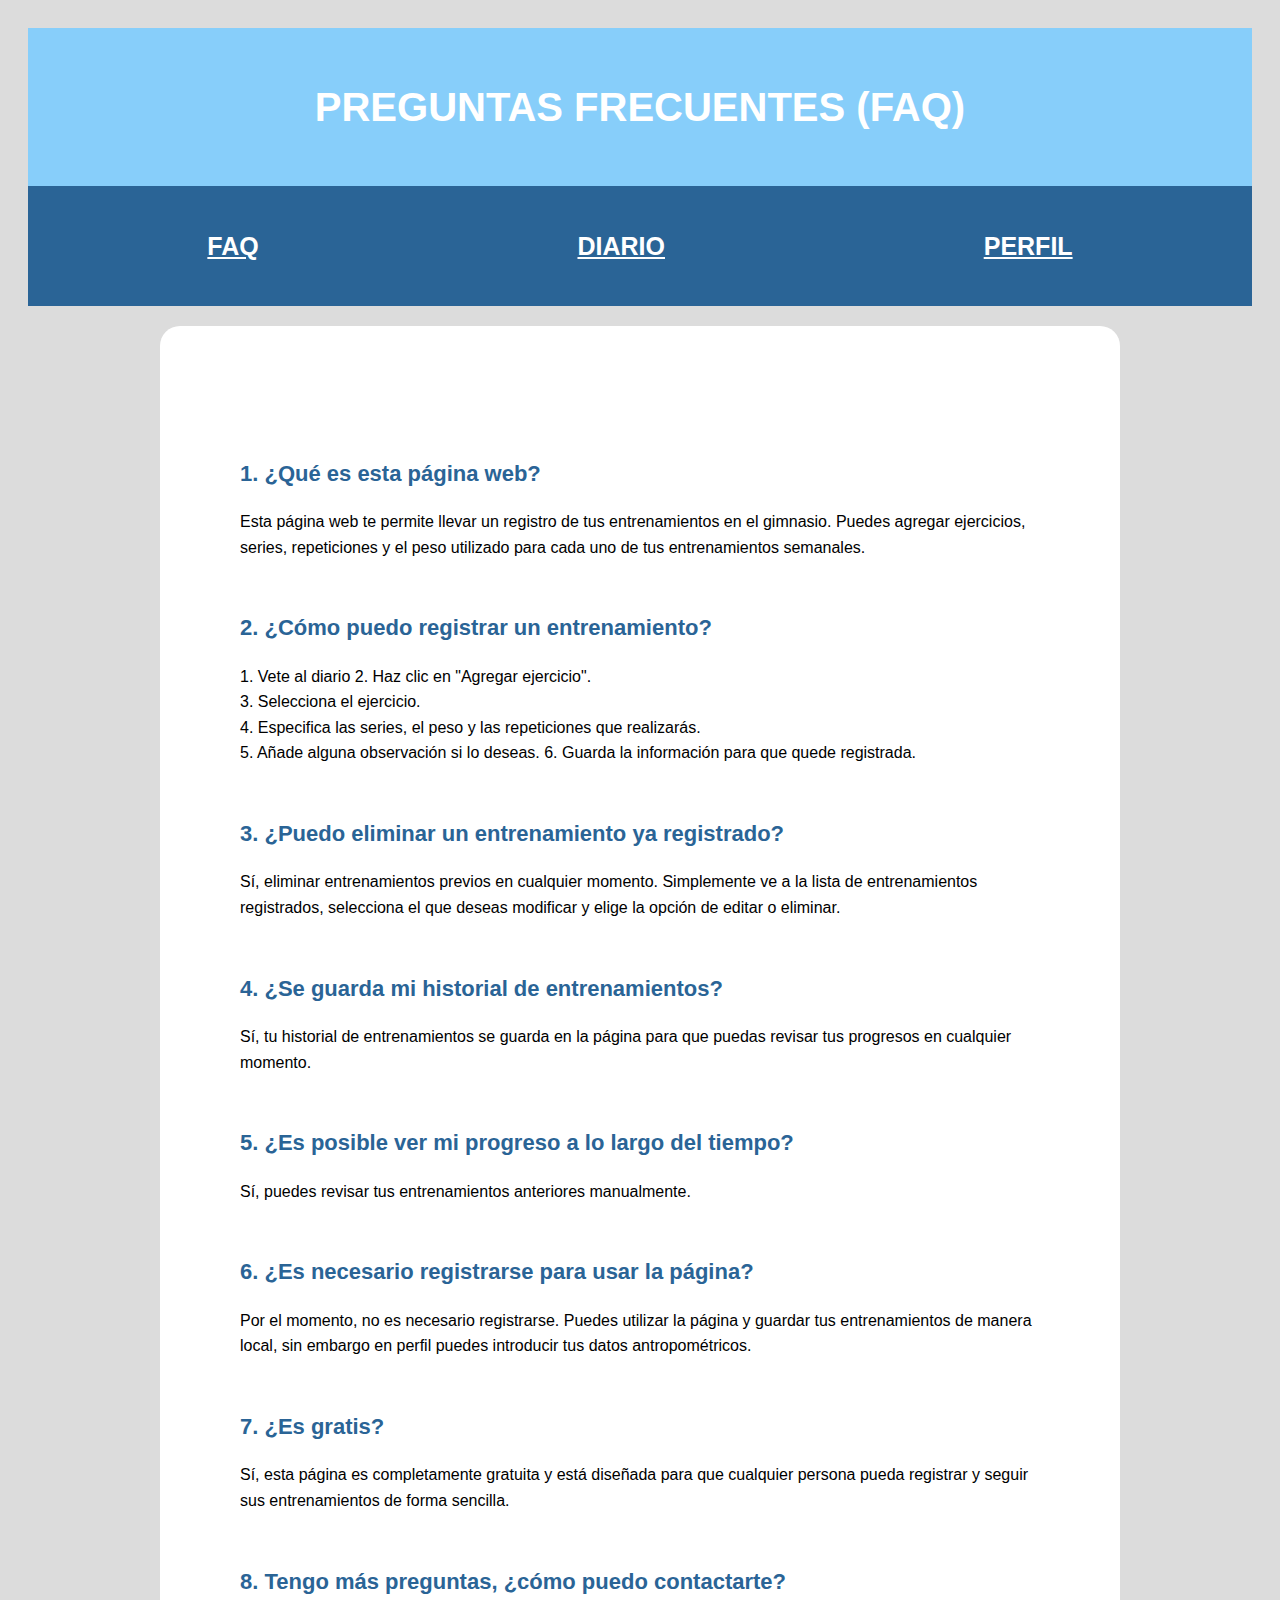
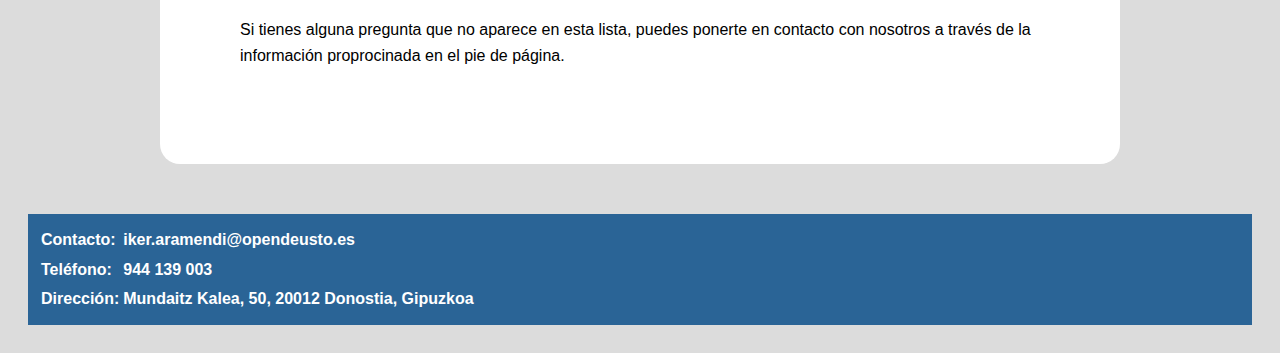
<file: index.html>
<!DOCTYPE html>
<html lang="es">
<head>
    <meta charset="UTF-8">
    <meta name="viewport" content="width=device-width, initial-scale=1.0">
    <title>FAQ</title>
    <link rel="stylesheet" href="styleindex.css">
</head>
<body>
    <header><h1>PREGUNTAS FRECUENTES (FAQ)</h1></header>
    <nav id="navegar">
        <a href="index.html"><h2>FAQ</h2></a>
        <a href="diario.html"><h2>DIARIO</h2></a>
        <a href="perfil.html"><h2>PERFIL</h2></a>
    </nav>
    <main>
        <h2>1. ¿Qué es esta página web?</h2>
        <p>Esta página web te permite llevar un registro de tus entrenamientos en el gimnasio. Puedes agregar ejercicios, series, repeticiones y el peso utilizado para cada uno de tus entrenamientos semanales.</p>

        <h2>2. ¿Cómo puedo registrar un entrenamiento?</h2>
        <p>1. Vete al diario
           2. Haz clic en "Agregar ejercicio".<br>
           3. Selecciona el ejercicio.<br>
           4. Especifica las series, el peso y las repeticiones que realizarás.<br>
           5. Añade alguna observación si lo deseas.
           6. Guarda la información para que quede registrada.</p>
        
        <h2>3. ¿Puedo eliminar un entrenamiento ya registrado?</h2>
        <p>Sí, eliminar entrenamientos previos en cualquier momento. Simplemente ve a la lista de entrenamientos registrados, selecciona el que deseas modificar y elige la opción de editar o eliminar.</p>

        <h2>4. ¿Se guarda mi historial de entrenamientos?</h2>
        <p>Sí, tu historial de entrenamientos se guarda en la página para que puedas revisar tus progresos en cualquier momento.</p>

        <h2>5. ¿Es posible ver mi progreso a lo largo del tiempo?</h2>
        <p> Sí, puedes revisar tus entrenamientos anteriores manualmente.</p>

        <h2>6. ¿Es necesario registrarse para usar la página?</h2>
        <p>Por el momento, no es necesario registrarse. Puedes utilizar la página y guardar tus entrenamientos de manera local, sin embargo en perfil puedes introducir tus datos antropométricos.</p>

        <h2>7. ¿Es gratis?</h2>
        <p>Sí, esta página es completamente gratuita y está diseñada para que cualquier persona pueda registrar y seguir sus entrenamientos de forma sencilla.</p>

        <h2>8. Tengo más preguntas, ¿cómo puedo contactarte?</h2>
        <p>Si tienes alguna pregunta que no aparece en esta lista, puedes ponerte en contacto con nosotros a través de la información proprocinada en el pie de página.</p>
    </main>
    <footer>
        <table>
            <tr>
                <td>Contacto:</td>
                <td>iker.aramendi@opendeusto.es</td>
            </tr>
            <tr>
                <td>Teléfono:</td>
                <td>944 139 003</td>
            </tr>
            <tr>
                <td>Dirección:</td>
                <td>Mundaitz Kalea, 50, 20012 Donostia, Gipuzkoa</td>
            </tr>
        </table>
    </footer>

</body>
</html>
</file>
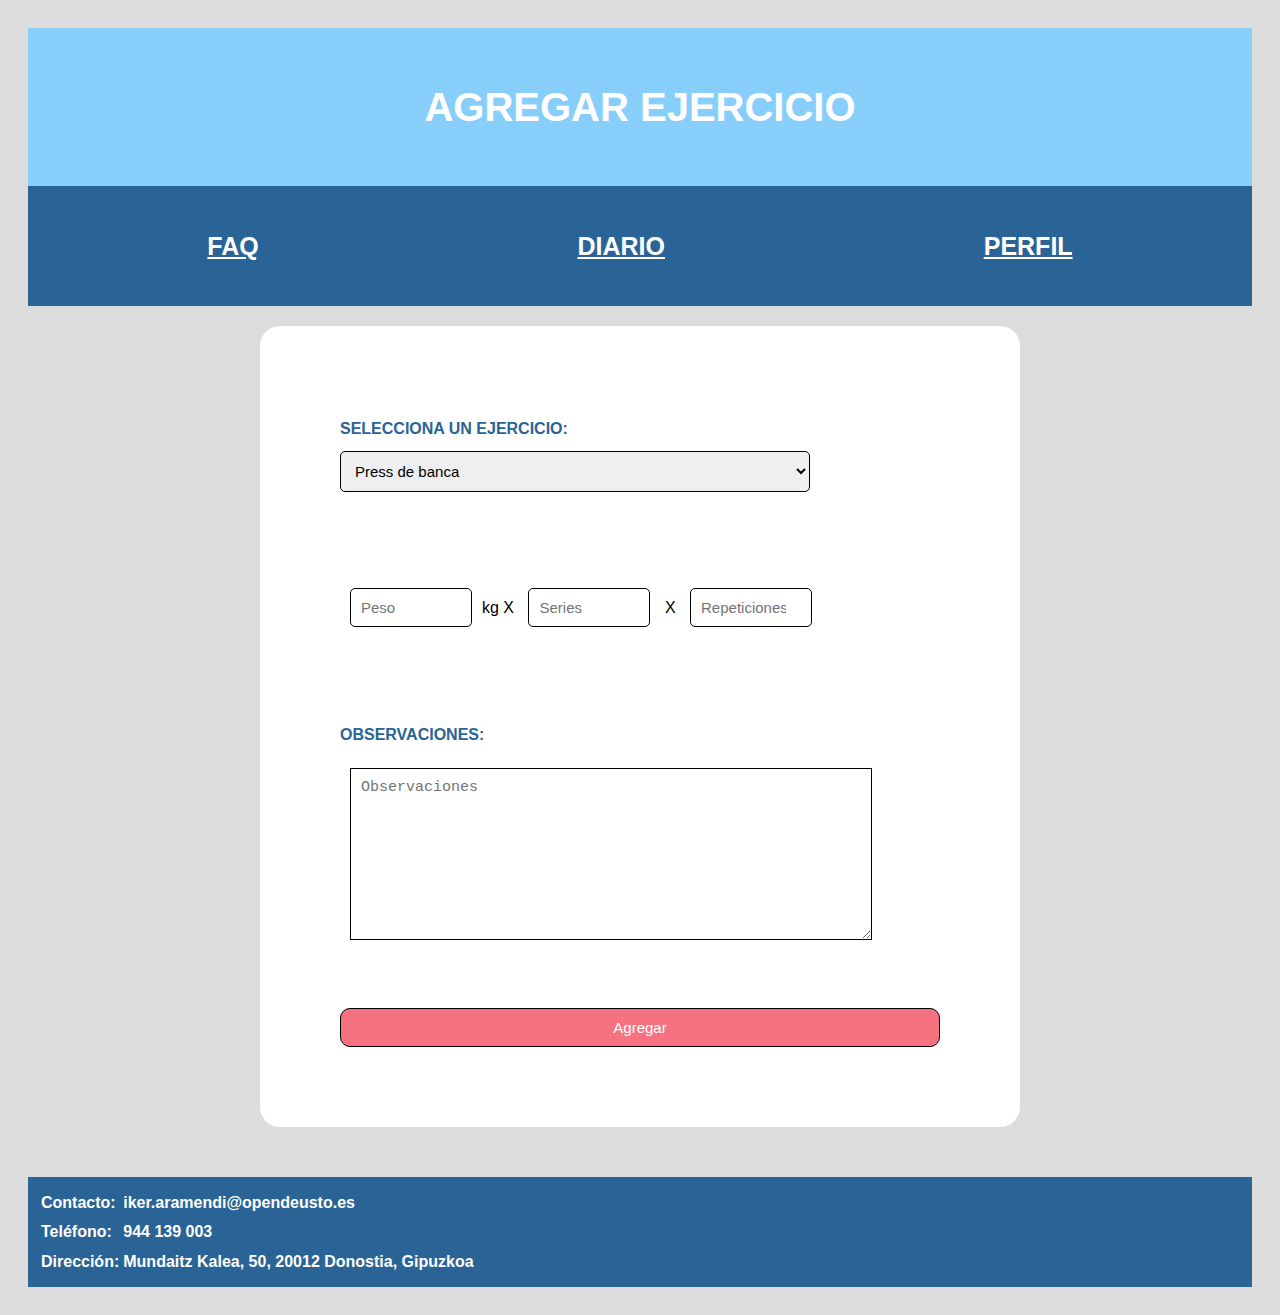
<file: agregar.html>
<!DOCTYPE html>
<html lang="es">
<head>
    <meta charset="UTF-8">
    <meta name="viewport" content="width=device-width, initial-scale=1.0">
    <title>Agregar Ejercicio</title>
    <link rel="stylesheet" href="styleAgregar.css">
</head>
<body>
    <header><h1>AGREGAR EJERCICIO</h1></header>
    <nav id="navegar">
        <a href="index.html"><h2>FAQ</h2></a>
        <a href="diario.html"><h2>DIARIO</h2></a>
        <a href="perfil.html"><h2>PERFIL</h2></a>
    </nav>
    <main>
        <label for="ejercicio">SELECCIONA UN EJERCICIO:</label><br>
        <select name="ejercicio" id="ejercicio">
            <optgroup label="Pecho">
                <option>Press de banca</option>
                <option>Fondos</option>
                <option>Press con mancuernas</option>
                <option>Aperturas</option>
            </optgroup>
            <optgroup label ="Hombro">
                <option>Press militar</option>
                <option>Face Pull</option>
                <option>Elevaciones laterales</option>
                <option>Remo al mentón</option>
            </optgroup>
            <optgroup label="Espalda">
                <option>Dominadas</option>
                <option>Remo barra</option>
                <option>Remo mancuerna</option>
                <option>Peso Muerto</option>
            </optgroup>
            <optgroup label="Brazo">
                <option>Curl de bíceps</option>
                <option>Extensiones de tríceps</option>
                <option>Press francés</option>
                <option>Curl martillo</option>
            </optgroup>
            <optgroup label="Quadriceps">
                <option>Sentadilla</option>
                <option>Extensiones</option>
                <option>Sentadilla búlgara</option>
                <option>Prensa</option>
            </optgroup>
            <optgroup label="Femoral/Glúteo">
                <option>Peso muerto rumano</option>
                <option>Hip thrust</option>
                <option>Curl femoral</option>
            </optgroup>
            <optgroup label="Otros">
                <option>Cardio</option>
                <option>Abdominales</option>
                <option>Descanso</option>
            </optgroup>
        </select>
        <br><br>
        <input type="number" name="peso" id="peso" placeholder="Peso" required>kg X

        <input type="number" name="series" id="series" placeholder="Series" required> X

        <input type="number" name="repeticiones" id="repeticiones" placeholder="Repeticiones" required>
        <br><br>
        <label>OBSERVACIONES:</label><br>
        <textarea name = "observaciones" placeholder="Observaciones"></textarea>
        <input type = "submit" value="Agregar">
    </main>
    <footer>
        <table>
            <tr>
                <td>Contacto:</td>
                <td>iker.aramendi@opendeusto.es</td>
            </tr>
            <tr>
                <td>Teléfono:</td>
                <td>944 139 003</td>
            </tr>
            <tr>
                <td>Dirección:</td>
                <td>Mundaitz Kalea, 50, 20012 Donostia, Gipuzkoa</td>
            </tr>
        </table>
    </footer>
</body>
</html>
</file>
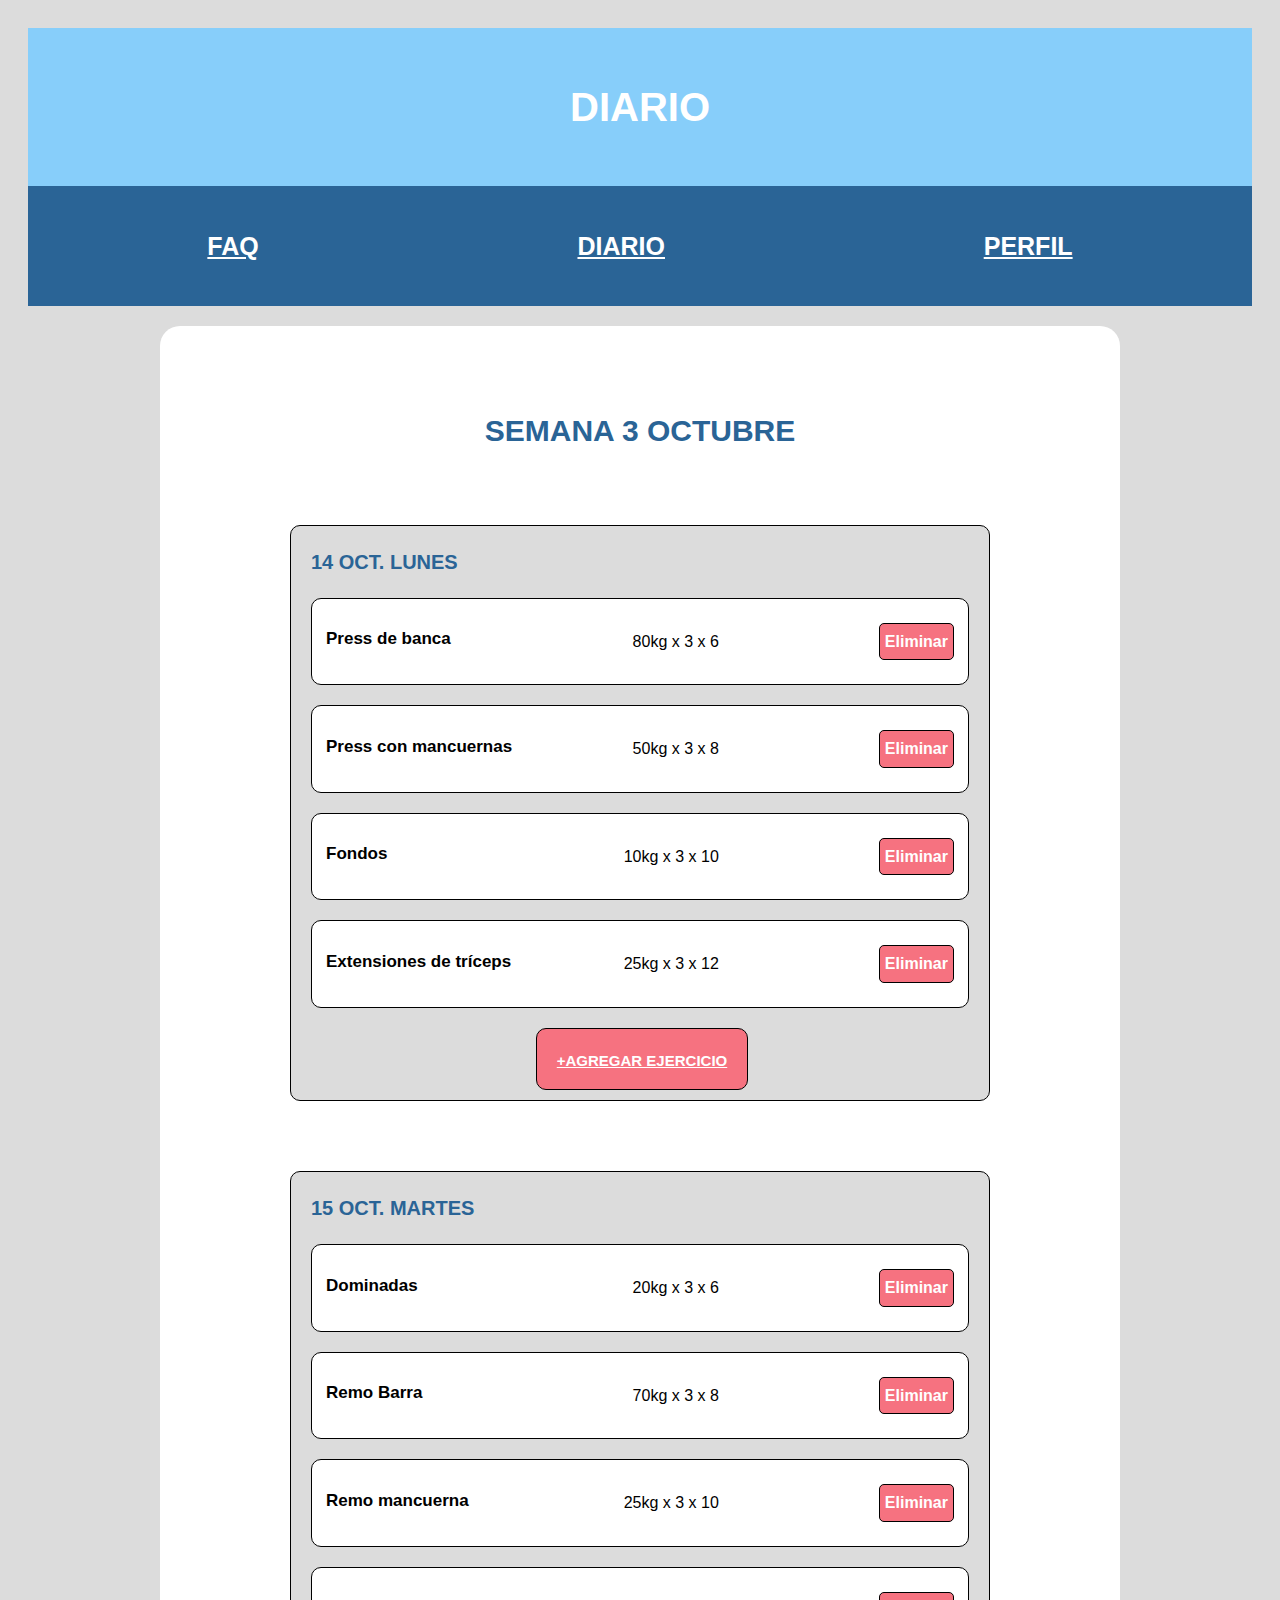
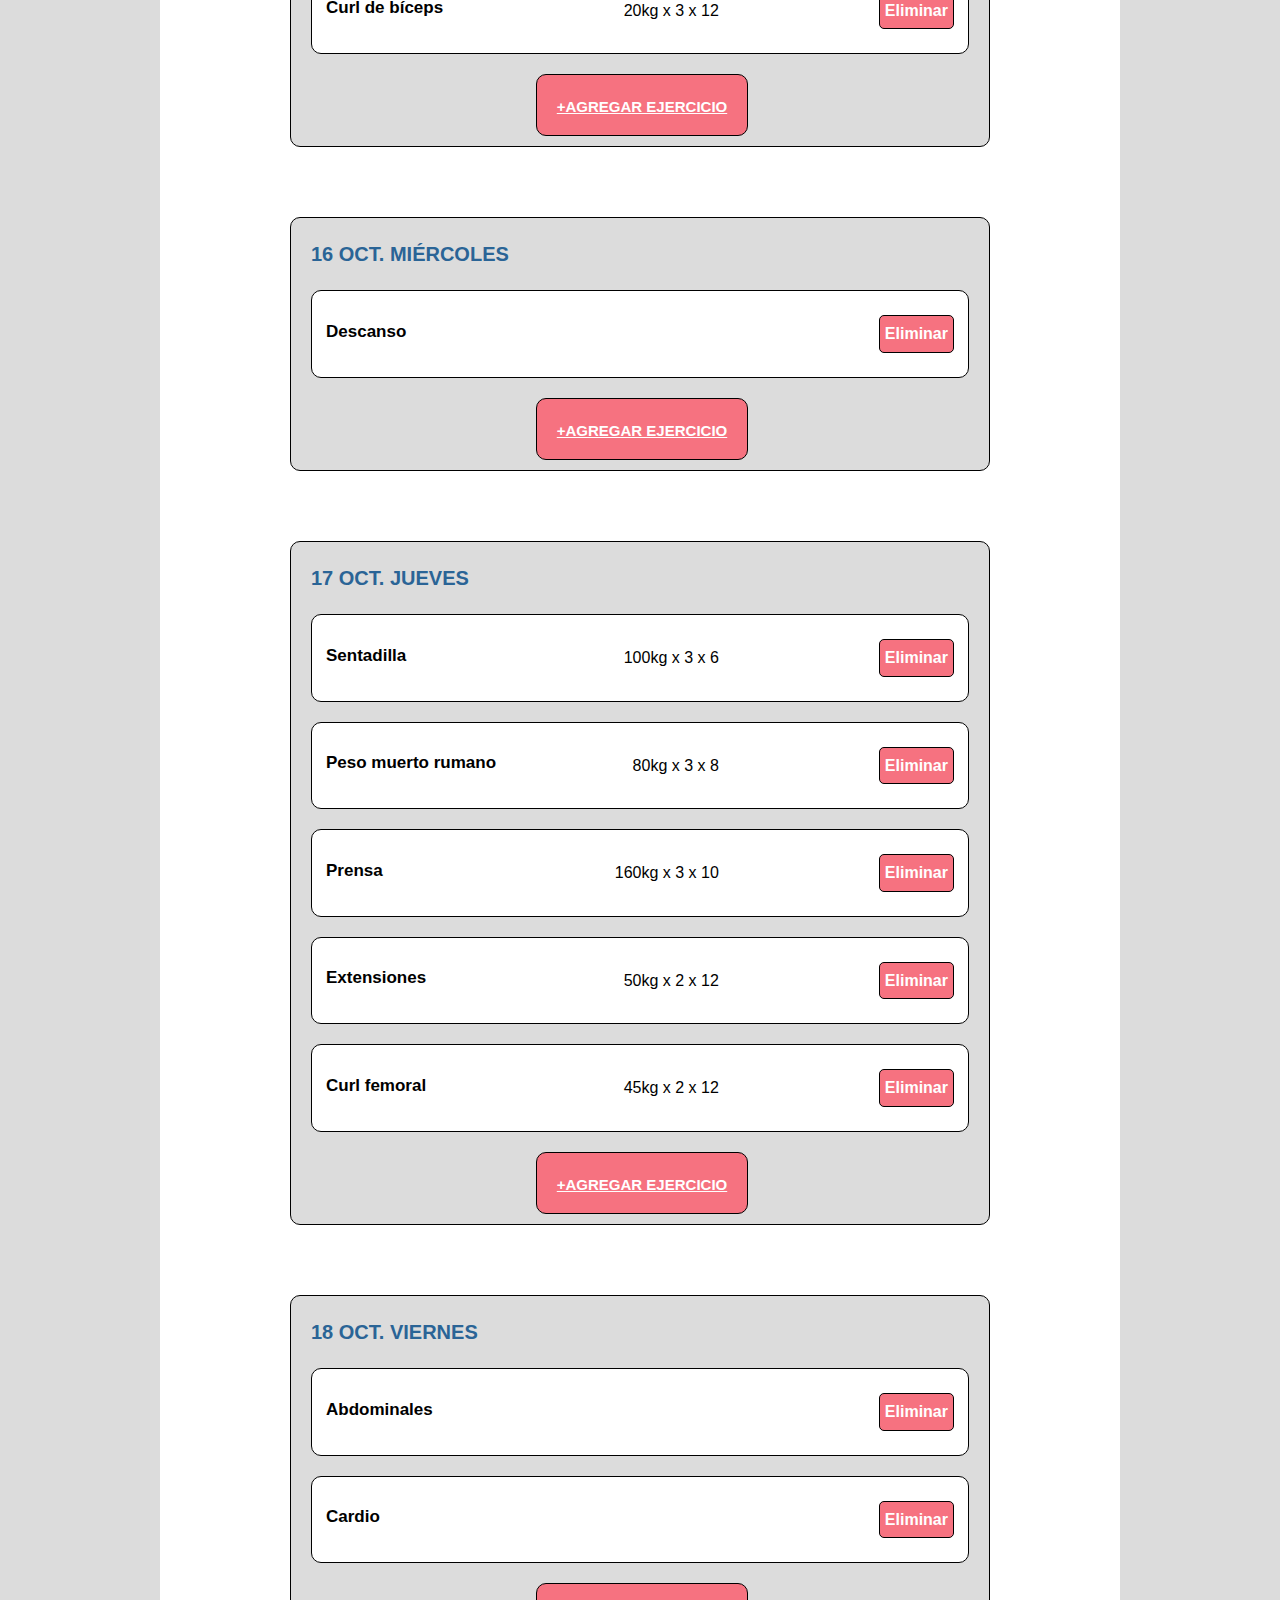
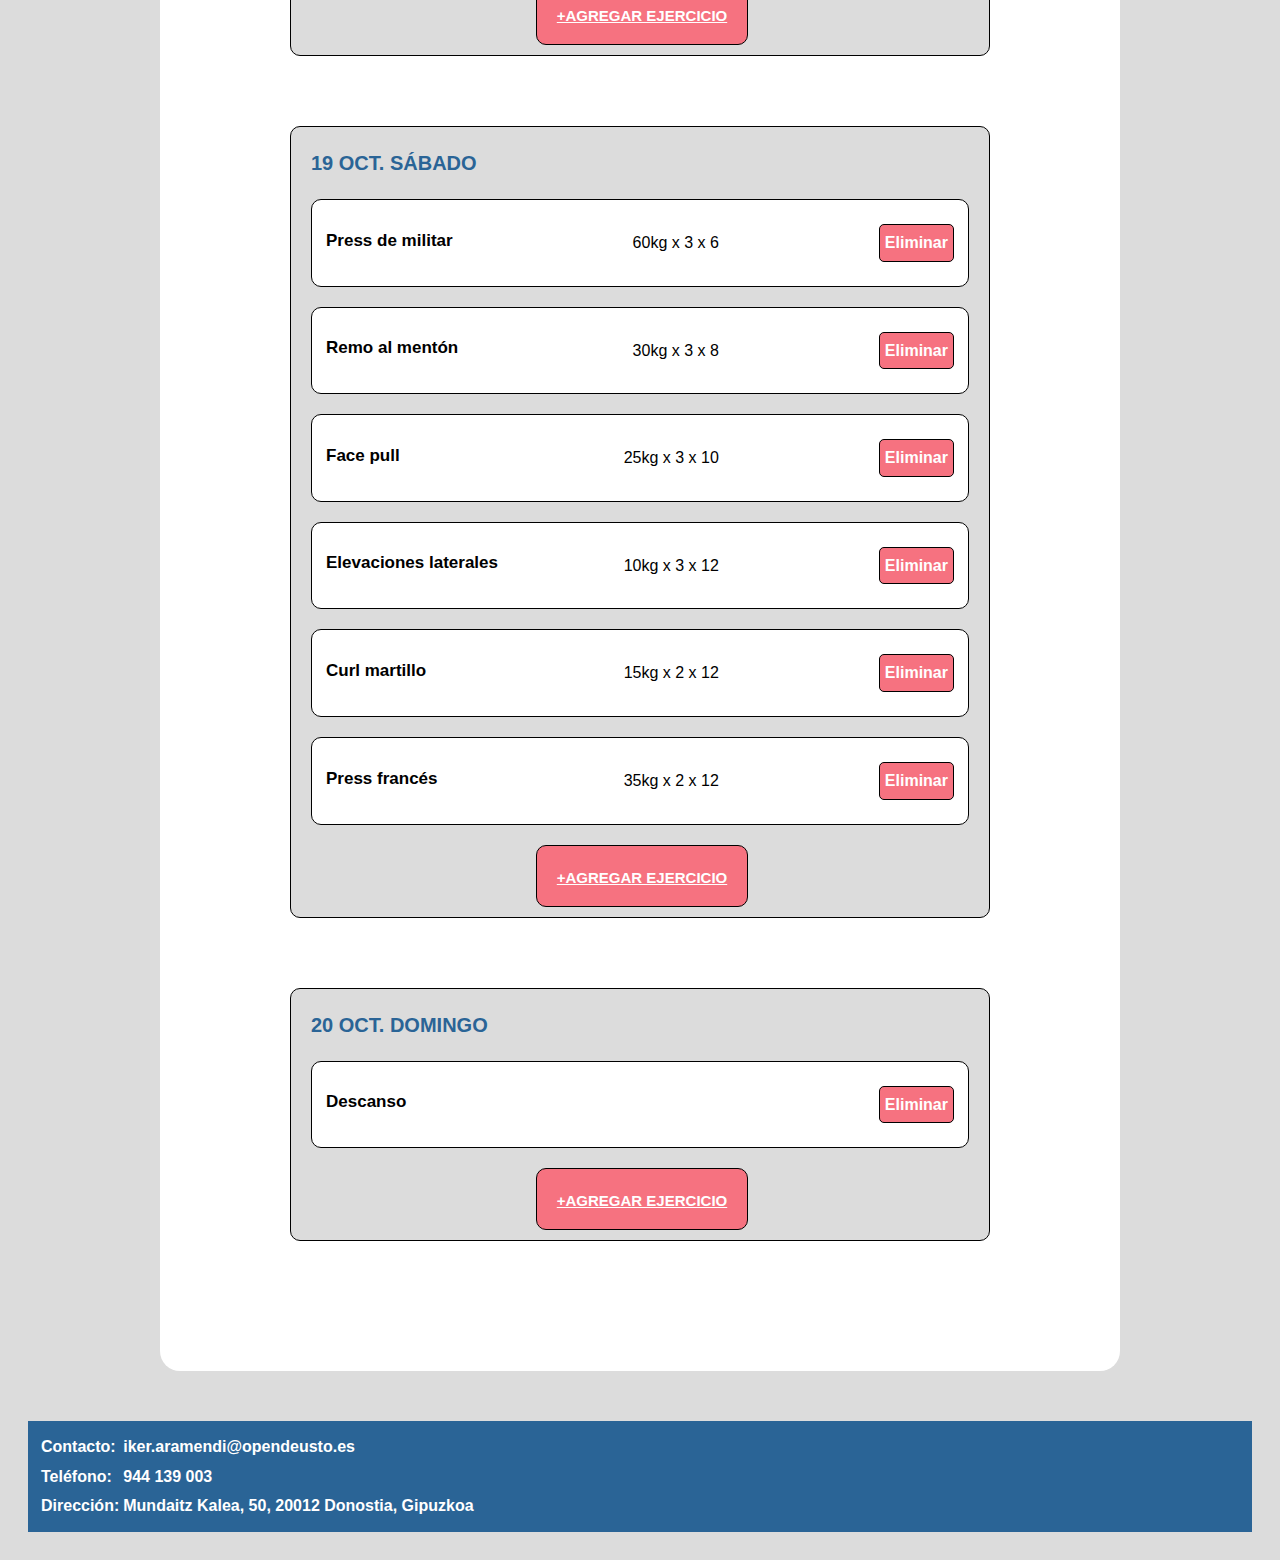
<file: diario.html>
<!DOCTYPE html>
<html lang="es">
<head>
    <meta charset="UTF-8">
    <meta name="viewport" content="width=device-width, initial-scale=1.0">
    <title>Diario</title>
    <link rel="stylesheet" href="styleDiario.css">
</head>
<body>
    <header id="titulo"><h1>DIARIO</h1></header>
    <nav id="navegar">
        <a href="index.html"><h2>FAQ</h2></a>
        <a href="diario.html"><h2>DIARIO</h2></a>
        <a href="perfil.html"><h2>PERFIL</h2></a>
    </nav>
    <main class="principal">
        <h2>SEMANA 3 OCTUBRE</h2>
        <article class="ejercicio">
            <h3>14 OCT. LUNES</h3>
            <section><h4>Press de banca</h4><p class="peso">80kg x 3 x 6</p><p class="eliminar">Eliminar</p></section>
            <section><h4>Press con mancuernas</h4> <p class="peso">50kg x 3 x 8</p><p class="eliminar">Eliminar</p></section>
            <section><h4>Fondos</h4> <p class="peso">10kg x 3 x 10</p><p class="eliminar">Eliminar</p></section>
            <section><h4>Extensiones de tríceps</h4> <p class="peso">25kg x 3 x 12</p><p class="eliminar">Eliminar</p></section>
            <footer class ="agregar"><a href="agregar.html"><p>+AGREGAR EJERCICIO</p></a>
            </footer>
        </article>

        <article class="ejercicio">
            <h3>15 OCT. MARTES</h3>
            <section><h4>Dominadas</h4> <p class="peso">20kg x 3 x 6</p><p class="eliminar">Eliminar</p></section>
            <section><h4>Remo Barra</h4> <p class="peso">70kg x 3 x 8</p><p class="eliminar">Eliminar</p></section>
            <section><h4>Remo mancuerna</h4> <p class="peso">25kg x 3 x 10</p><p class="eliminar">Eliminar</p></section>
            <section><h4>Curl de bíceps</h4> <p class="peso">20kg x 3 x 12</p><p class="eliminar">Eliminar</p></section>
            <footer class ="agregar"><a href="agregar.html"><p>+AGREGAR EJERCICIO</p></a>
            </footer>
        </article>

        <article class="ejercicio">
            <h3>16 OCT. MIÉRCOLES</h3>
            <section><h4>Descanso</h4> <p class="peso"></p><p class="eliminar">Eliminar</p></section>
            <footer class ="agregar"><a href="agregar.html"><p>+AGREGAR EJERCICIO</p></a>
            </footer>
        </article>

        <article class="ejercicio">
            <h3>17 OCT. JUEVES</h3>
            <section><h4>Sentadilla</h4> <p class="peso">100kg x 3 x 6</p><p class="eliminar">Eliminar</p></section>
            <section><h4>Peso muerto rumano</h4> <p class="peso">80kg x 3 x 8</p><p class="eliminar">Eliminar</p></section>
            <section><h4>Prensa</h4> <p class="peso">160kg x 3 x 10</p><p class="eliminar">Eliminar</p></section>
            <section><h4>Extensiones</h4> <p class="peso">50kg x 2 x 12</p><p class="eliminar">Eliminar</p></section>
            <section><h4>Curl femoral</h4> <p class="peso">45kg x 2 x 12</p><p class="eliminar">Eliminar</p></section>
            <footer class ="agregar"><a href="agregar.html"><p>+AGREGAR EJERCICIO</p></a>
            </footer>
        </article>

        <article class="ejercicio">
            <h3>18 OCT. VIERNES</h3>
            <section><h4>Abdominales</h4> <p class="peso"></p><p class="eliminar">Eliminar</p></section>
            <section><h4>Cardio</h4> <p class="peso"></p><p class="eliminar">Eliminar</p></section>
            <footer class ="agregar"><a href="agregar.html"><p>+AGREGAR EJERCICIO</p></a>
            </footer>
        </article>

        <article class="ejercicio">
            <h3>19 OCT. SÁBADO</h3>
            <section><h4>Press de militar</h4> <p class="peso">60kg x 3 x 6</p><p class="eliminar">Eliminar</p></section>
            <section><h4>Remo al mentón</h4> <p class="peso">30kg x 3 x 8</p><p class="eliminar">Eliminar</p></section>
            <section><h4>Face pull</h4> <p class="peso">25kg x 3 x 10</p><p class="eliminar">Eliminar</p></section>
            <section><h4>Elevaciones laterales</h4> <p class="peso">10kg x 3 x 12</p><p class="eliminar">Eliminar</p></section>
            <section><h4>Curl martillo</h4> <p class="peso">15kg x 2 x 12</p><p class="eliminar">Eliminar</p></section>
            <section><h4>Press francés</h4> <p class="peso">35kg x 2 x 12</p><p class="eliminar">Eliminar</p></section>
            <footer class ="agregar"><a href="agregar.html"><p>+AGREGAR EJERCICIO</p></a>
            </footer>
        </article>

        <article class="ejercicio">
            <h3>20 OCT. DOMINGO</h3>
            <section><h4>Descanso</h4> <p class="peso"></p><p class="eliminar">Eliminar</p></section>
            <footer class ="agregar"><a href="agregar.html"><p>+AGREGAR EJERCICIO</p></a>
            </footer>
        </article>
    </main>
    <footer>
        <table>
            <tr>
                <td>Contacto:</td>
                <td>iker.aramendi@opendeusto.es</td>
            </tr>
            <tr>
                <td>Teléfono:</td>
                <td>944 139 003</td>
            </tr>
            <tr>
                <td>Dirección:</td>
                <td>Mundaitz Kalea, 50, 20012 Donostia, Gipuzkoa</td>
            </tr>
        </table>
    </footer>
</body>
</html>
</file>
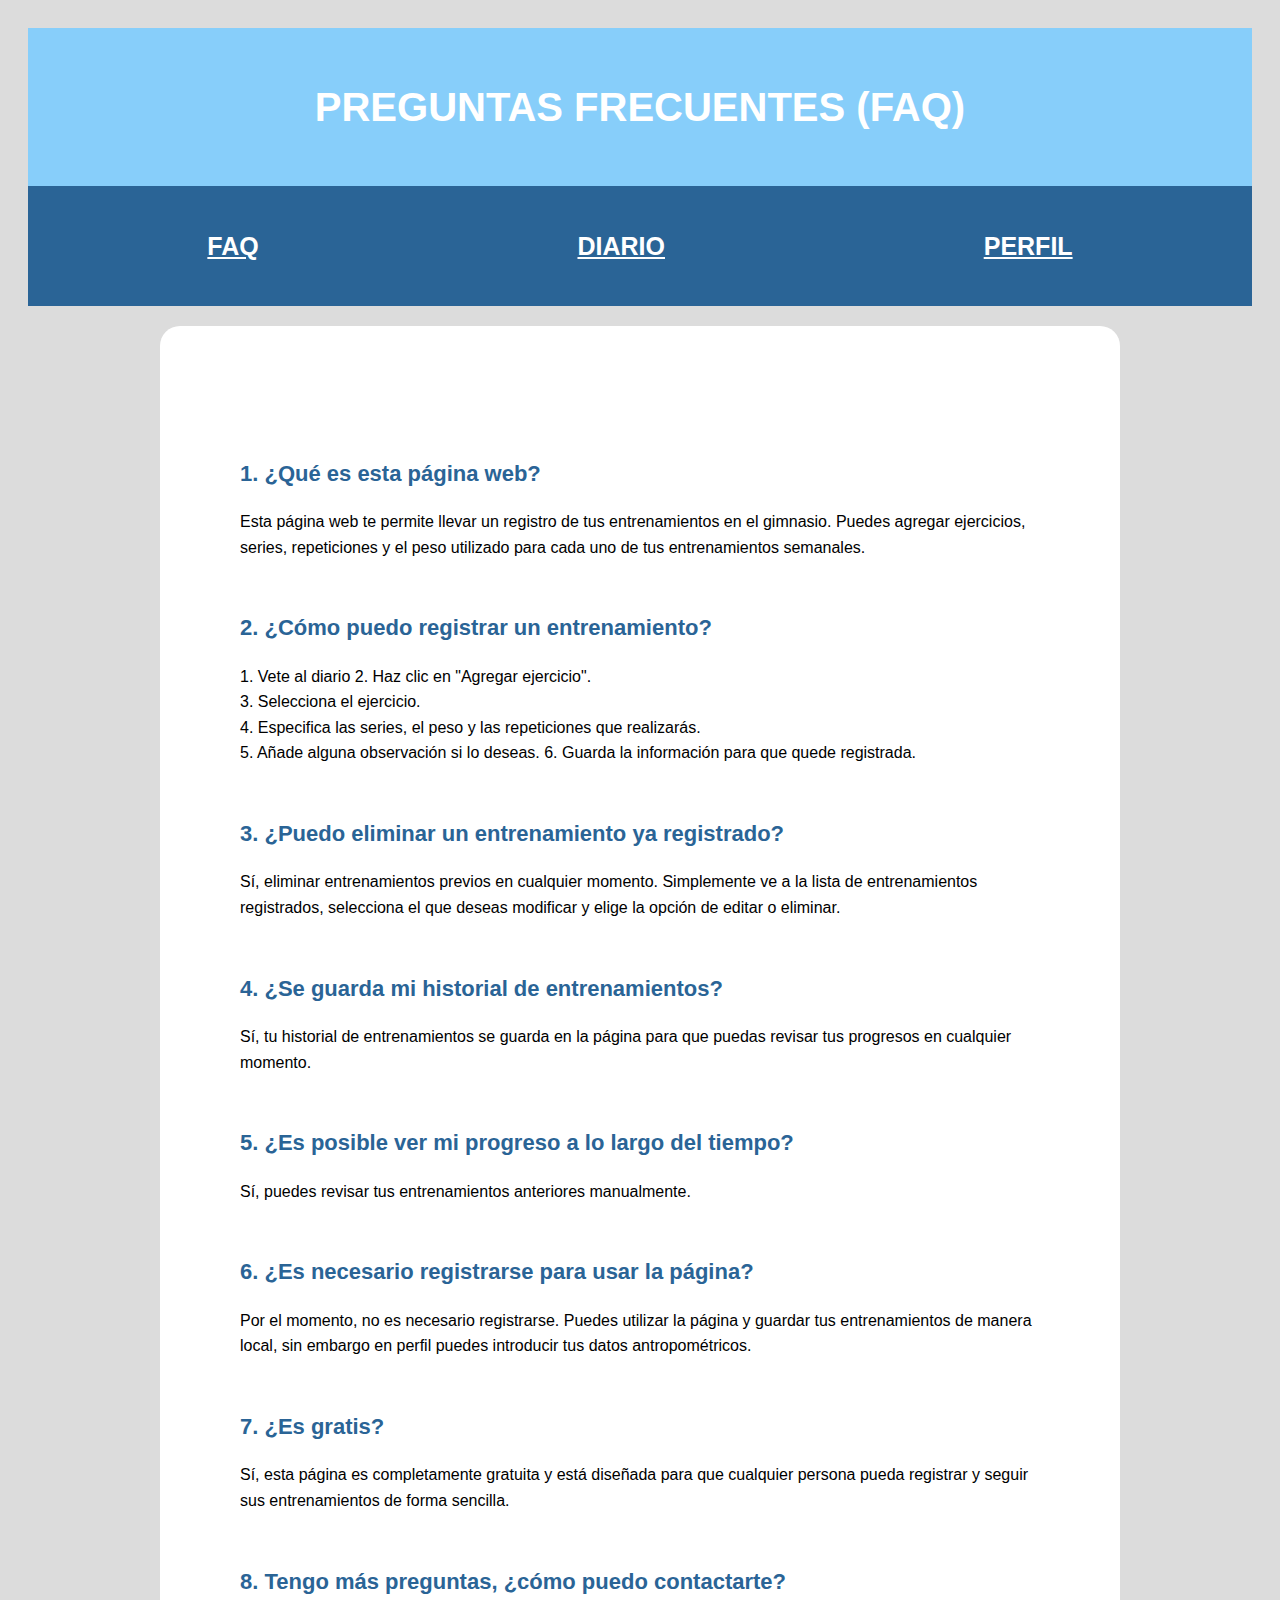
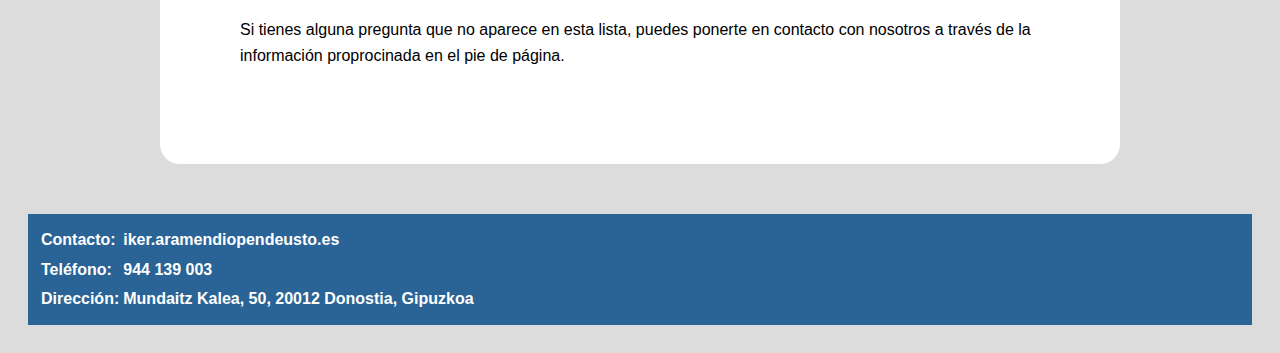
<file: faq.html>
<!DOCTYPE html>
<html lang="es">
<head>
    <meta charset="UTF-8">
    <meta name="viewport" content="width=device-width, initial-scale=1.0">
    <title>FAQ</title>
    <link rel="stylesheet" href="stylefaq.css">
</head>
<body>
    <header><h1>PREGUNTAS FRECUENTES (FAQ)</h1></header>
    <nav id="navegar">
        <a href="faq.html"><h2>FAQ</h2></a>
        <a href="diario.html"><h2>DIARIO</h2></a>
        <a href="perfil.html"><h2>PERFIL</h2></a>
    </nav>
    <main>
        <h2>1. ¿Qué es esta página web?</h2>
        <p>Esta página web te permite llevar un registro de tus entrenamientos en el gimnasio. Puedes agregar ejercicios, series, repeticiones y el peso utilizado para cada uno de tus entrenamientos semanales.</p>

        <h2>2. ¿Cómo puedo registrar un entrenamiento?</h2>
        <p>1. Vete al diario
           2. Haz clic en "Agregar ejercicio".<br>
           3. Selecciona el ejercicio.<br>
           4. Especifica las series, el peso y las repeticiones que realizarás.<br>
           5. Añade alguna observación si lo deseas.
           6. Guarda la información para que quede registrada.</p>
        
        <h2>3. ¿Puedo eliminar un entrenamiento ya registrado?</h2>
        <p>Sí, eliminar entrenamientos previos en cualquier momento. Simplemente ve a la lista de entrenamientos registrados, selecciona el que deseas modificar y elige la opción de editar o eliminar.</p>

        <h2>4. ¿Se guarda mi historial de entrenamientos?</h2>
        <p>Sí, tu historial de entrenamientos se guarda en la página para que puedas revisar tus progresos en cualquier momento.</p>

        <h2>5. ¿Es posible ver mi progreso a lo largo del tiempo?</h2>
        <p> Sí, puedes revisar tus entrenamientos anteriores manualmente.</p>

        <h2>6. ¿Es necesario registrarse para usar la página?</h2>
        <p>Por el momento, no es necesario registrarse. Puedes utilizar la página y guardar tus entrenamientos de manera local, sin embargo en perfil puedes introducir tus datos antropométricos.</p>

        <h2>7. ¿Es gratis?</h2>
        <p>Sí, esta página es completamente gratuita y está diseñada para que cualquier persona pueda registrar y seguir sus entrenamientos de forma sencilla.</p>

        <h2>8. Tengo más preguntas, ¿cómo puedo contactarte?</h2>
        <p>Si tienes alguna pregunta que no aparece en esta lista, puedes ponerte en contacto con nosotros a través de la información proprocinada en el pie de página.</p>
    </main>
    <footer>
        <table>
            <tr>
                <td>Contacto:</td>
                <td>iker.aramendiopendeusto.es</td>
            </tr>
            <tr>
                <td>Teléfono:</td>
                <td>944 139 003</td>
            </tr>
            <tr>
                <td>Dirección:</td>
                <td>Mundaitz Kalea, 50, 20012 Donostia, Gipuzkoa</td>
            </tr>
        </table>
    </footer>

</body>
</html>
</file>
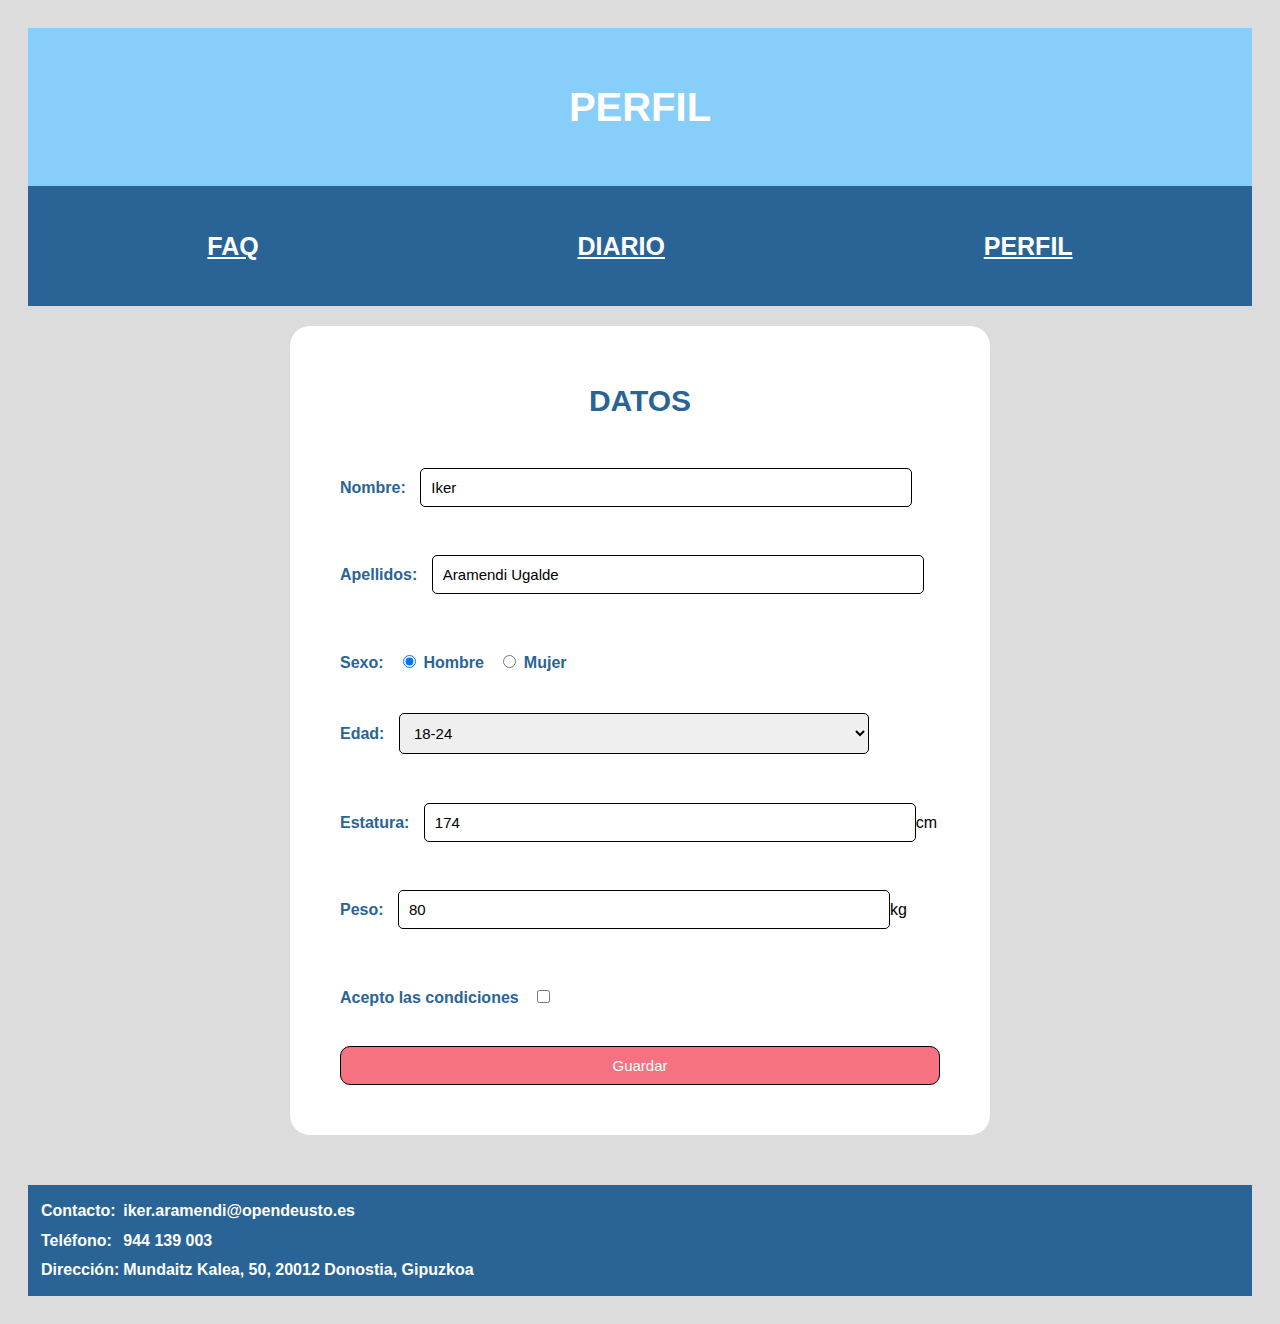
<file: perfil.html>
<!DOCTYPE html>
<html lang="es">
<head>
    <meta charset="UTF-8">
    <meta name="viewport" content="width=device-width, initial-scale=1.0">
    <title>Perfil</title>
    <link rel="stylesheet" href="stylePerfil.css">
</head>
<body>
    <header><h1>PERFIL</h1></header>
    <nav id="navegar">
        <a href="index.html"><h2>FAQ</h2></a>
        <a href="diario.html"><h2>DIARIO</h2></a>
        <a href="perfil.html"><h2>PERFIL</h2></a>
    </nav>
    <main>
        <h2>DATOS</h2>
        <label for="nombre">Nombre:</label>
        <input type="text" name="nombre" id="nombre" value="Iker" required>
        <br><br>
        <label for="apellido">Apellidos:</label>
        <input type="text" name="apellido" id="apellido" value="Aramendi Ugalde">
        <br><br>
        <p id="sexo">Sexo:</p>
        <input type="radio" name="sexo" id="hombre" value="hombre" checked>
        <label for="hombre">Hombre</label>
        <input type="radio" name="sexo" id="mujer" value="mujer">
        <label for="mujer">Mujer</label>
        <br><br>
        <label for="edad">Edad:</label>
        <select name="edad" id="edad">
                <option>18-24</option>
                <option>25-34</option>
                <option>35-44</option>
                <option>45-54</option>
                <option>55-64</option>
                <option>65+</option> 
        </select>
        <br><br>
        <label for="estatura">Estatura:</label>
        <input type="number" name="estatura" id="estatura" value="174" required>cm
        <br><br>
        <label for="peso">Peso:</label>
        <input type="number" name="peso" id="peso" value="80" required>kg
        <br><br>
        <label for="condiciones">Acepto las condiciones</label>
        <input type="checkbox" name="condiciones" id="condiciones" value="condiciones" required>
        <br><br>
        <input type = "submit" value="Guardar">
    </main>
    <footer>
        <table>
            <tr>
                <td>Contacto:</td>
                <td>iker.aramendi@opendeusto.es</td>
            </tr>
            <tr>
                <td>Teléfono:</td>
                <td>944 139 003</td>
            </tr>
            <tr>
                <td>Dirección:</td>
                <td>Mundaitz Kalea, 50, 20012 Donostia, Gipuzkoa</td>
            </tr>
        </table>
    </footer>
</body>
</html>
</file>
<file: styleindex.css>
body {
    background-color: gainsboro;
    color: black;
    line-height: 1.6;
    padding: 20px;
    font-family: 'Arial', sans-serif;
}

header {
    text-align: center;
    padding: 20px;
    background-color: lightskyblue;
    color: white;
    margin-bottom: 0px;
}

h1 {    
    font-size: 40px;
}


nav#navegar {
    display: flex;
    justify-content: space-around;
    background-color: #2a6496;
    padding: 20px;
    margin-bottom: 20px;
}


#navegar h2,a{
    color: white;
    font-size: 25px;
    margin-top: 10px;
    margin-bottom: 10px;
}


main {
    max-width: 800px;
    margin: 0 auto;
    background: white;
    padding: 80px;
    border-radius: 20px;
}


h2 {
    font-size: 22px;
    margin-top: 50px;
    color: #2a6496;
}

footer{
    background-color: #2a6496; 
    font-weight: bold;
    color: white;          
    text-align: left;     
    padding: 10px;          
    font-size: 16px;        
    margin-top: 50px;       
}
</file>
<file: styleAgregar.css>
body {
    background-color: gainsboro;
    color: black;
    line-height: 1.6;
    padding: 20px;
    font-family: 'Arial', sans-serif;

}

header {
    text-align: center;
    padding: 20px;
    background-color: lightskyblue;
    color: white;
    margin-bottom: 0px;
}

h1 {    
    font-size: 40px;
}

nav#navegar {
    display: flex;
    justify-content: space-around;
    background-color: #2a6496;
    padding: 20px;
    margin-bottom: 20px;
}

#navegar h2,a{
    color: white;
    font-size: 25px;
    margin-top: 10px;
    margin-bottom: 10px;
}

main {
    max-width: 600px;
    margin: 0 auto;
    background: white;
    padding: 80px;
    border-radius: 20px;
}

h2 {
    font-size: 30px;
    margin-top: 1px;
    margin-bottom: 50px;
    color: #2a6496;
    text-align: center;
}

label {
    font-weight: bold;
    margin-bottom: 10px;
    margin-top: 10px;
    display: inline-block;
    margin-right: 10px;
    color: #2a6496;
}

select{
    width: 470px;
    padding: 10px;
    margin-bottom: 60px;
    border: 1px solid black;
    border-radius: 5px;
    font-size: 15px;

}

input[type="number"] {
    width: 100px;
    padding: 10px;
    border: 1px solid black;
    border-radius: 5px;
    font-size: 15px;
    margin: 10px;
    margin-bottom: 60px;

}

textarea{
    width: 500px;
    height: 150px;
    padding: 10px;
    border: 1px solid black;
    font-size: 15px;
    margin: 10px;
    margin-bottom: 60px;
}

input[type="submit"] {
    background-color: #F67280;
    color: white;
    padding: 10px;
    border: 1px solid black;
    border-radius: 10px;
    font-size: 15px;
    width: 600px;
}

footer{
    background-color: #2a6496; 
    font-weight: bold;
    color: white;          
    text-align: left;     
    padding: 10px;          
    font-size: 16px;        
    margin-top: 50px;       
}
</file>
<file: styleDiario.css>
body {
    background-color: gainsboro;
    color: black;
    line-height: 1.6;
    padding: 20px;
    font-family: 'Arial', sans-serif;

}

h3{
    color: #2a6496;
    font-size: 20px;
    margin: 20px;
    font-weight: bold;
}

header#titulo {
    text-align: center;
    padding: 20px;
    background-color: lightskyblue;
    color: white;
    margin-bottom: 0px;
}

h1 {    
    font-size: 40px;
}

nav#navegar {
    display: flex;
    justify-content: space-around;
    background-color: #2a6496;
    padding: 20px;
    margin-bottom: 20px;
}



#navegar h2,a{
    color: white;
    font-size: 25px;
    margin-top: 10px;
    margin-bottom: 10px;
}

main {
    max-width: 800px;
    margin: 0 auto;
    background: white;
    padding: 80px;
    border-radius: 20px;
}

h2 {
    font-size: 30px;
    margin-top: 1px;
    margin-bottom: 50px;
    color: #2a6496;
    text-align: center;
}

article{
    background: gainsboro;
    border: 1px solid black;
    border-radius: 10px;
    min-height: 200px;
    margin: 50px;
    margin-top: 70px;
    margin-bottom: 50px;
    
}

.agregar a{
    color: white;
    font-size: 15px;
    
}

footer.agregar{
    background-color: #F67280;
    padding: 5px;
    border: 1px solid black;
    border-radius: 10px;
    width: 200px;
    height:50px;
    text-align: center;
    margin: 10px;
    margin-left: 245px;
}

section{
    border: 1px solid black;
    border-radius: 10px;
    margin: 20px;
    padding: 4px;
    width:648px;
    background-color: white;

}

footer{
    background-color: #2a6496; 
    font-weight: bold;
    color: white;          
    text-align: left;     
    padding: 10px;          
    font-size: 16px;        
    margin-top: 50px;       
}

.eliminar{
    border: 1px solid black;
    margin: 20px;
    margin-right: 10px;
    border-radius: 5px;
    padding: 5px;
    background-color: #F67280;
    color: white;
    font-weight: bold;
}


.ejercicio section{
    display: flex;
    color: black;
    font-weight: bold;
}



.peso{
    margin: auto;
    margin-right: 140px;color: #000;
    font-weight: lighter;

}   

p{
    margin-left:10px;
    margin-right:10px;
}

h4{
    font-weight: bold;
    font-size: 17px;
    margin-left:10px;
}
</file>
<file: stylefaq.css>
body {
    background-color: gainsboro;
    color: black;
    line-height: 1.6;
    padding: 20px;
    font-family: 'Arial', sans-serif;
}

header {
    text-align: center;
    padding: 20px;
    background-color: lightskyblue;
    color: white;
    margin-bottom: 0px;
}

h1 {    
    font-size: 40px;
}


nav#navegar {
    display: flex;
    justify-content: space-around;
    background-color: #2a6496;
    padding: 20px;
    margin-bottom: 20px;
}


#navegar h2,a{
    color: white;
    font-size: 25px;
    margin-top: 10px;
    margin-bottom: 10px;
}


main {
    max-width: 800px;
    margin: 0 auto;
    background: white;
    padding: 80px;
    border-radius: 20px;
}


h2 {
    font-size: 22px;
    margin-top: 50px;
    color: #2a6496;
}

footer{
    background-color: #2a6496; 
    font-weight: bold;
    color: white;          
    text-align: left;     
    padding: 10px;          
    font-size: 16px;        
    margin-top: 50px;       
}
</file>
<file: stylePerfil.css>
body {
    background-color: gainsboro;
    color: black;
    line-height: 1.6;
    padding: 20px;
    font-family: 'Arial', sans-serif;

}

header {
    text-align: center;
    padding: 20px;
    background-color: lightskyblue;
    color: white;
    margin-bottom: 0px;
}

h1 {    
    font-size: 40px;
}

nav#navegar {
    display: flex;
    justify-content: space-around;
    background-color: #2a6496;
    padding: 20px;
    margin-bottom: 20px;
}

#navegar h2,a{
    color: white;
    font-size: 25px;
    margin-top: 10px;
    margin-bottom: 10px;
}

main {
    max-width: 600px;
    margin: 0 auto;
    background: white;
    padding: 50px;
    border-radius: 20px;
}

h2 {
    font-size: 30px;
    margin-top: 1px;
    margin-bottom: 40px;
    color: #2a6496;
    text-align: center;
}

label {
    font-weight: bold;
    margin-bottom: 10px;
    margin-top: 10px;
    display: inline-block;
    margin-right: 10px;
    color: #2a6496;
}

input[type="text"], input[type="number"], select {
    width: 470px;
    padding: 10px;
    margin-bottom: 20px;
    border: 1px solid black;
    border-radius: 5px;
    font-size: 15px;
}

input[type="submit"] {
    background-color: #F67280;
    color: white;
    padding: 10px;
    border: 1px solid black;
    border-radius: 10px;
    font-size: 15px;
    width: 600px;
}

footer{
    background-color: #2a6496; 
    font-weight: bold;
    color: white;          
    text-align: left;     
    padding: 10px;          
    font-size: 16px;        
    margin-top: 50px;       
}

p{
    font-weight: bold;
    margin-bottom: 10px;
    margin-top: 10px;
    display: inline-block;
    margin-right: 10px;
    color: #2a6496;
}
</file>
